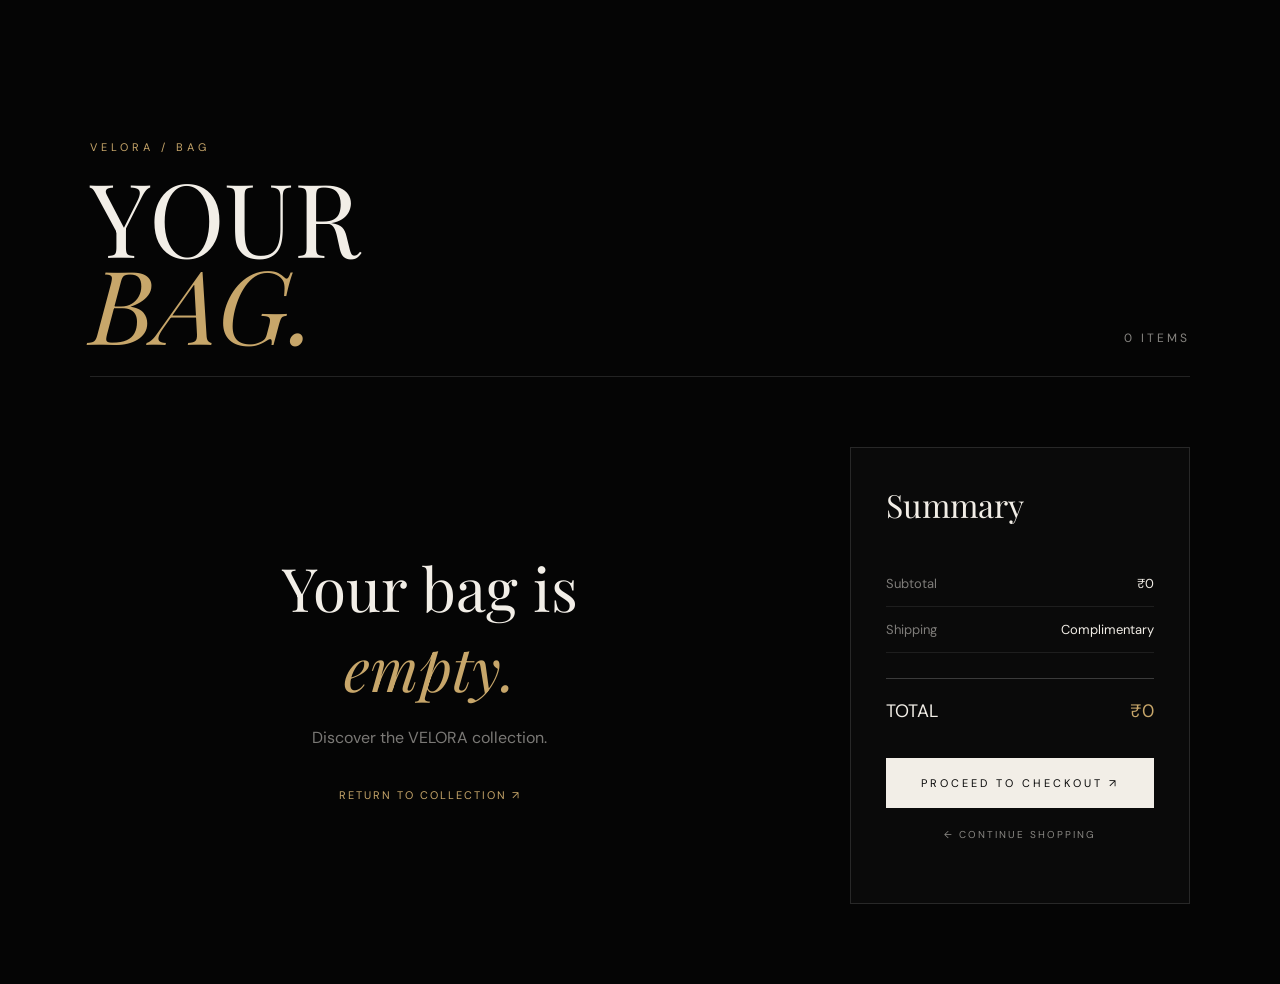
<file: cart.html>
<!DOCTYPE html>
<html lang="en">

<head>
    <meta charset="UTF-8">
    <meta name="viewport" content="width=device-width, initial-scale=1.0">

    <title>VELORA — Your Bag</title>

    <!-- GOOGLE FONTS -->
    <link rel="preconnect" href="https://fonts.googleapis.com">
    <link rel="preconnect" href="https://fonts.gstatic.com" crossorigin>

    <link href="https://fonts.googleapis.com/css2?family=DM+Sans:wght@400;500;600&family=Playfair+Display:wght@400;500;600;700&display=swap"
        rel="stylesheet">

    <!-- MAIN CSS -->
    <link rel="stylesheet" href="css/style.css">

    <style>

        /* =====================================================
           VELORA — PREMIUM CART
           ===================================================== */

        body {
            background: #050505;
            color: #f2eee7;
            font-family: "DM Sans", sans-serif;
            min-height: 100vh;
        }

        .cart-page {
            min-height: 100vh;
            padding: 140px 7vw 80px;
        }

        /* HEADER */

        .cart-header {
            display: flex;
            justify-content: space-between;
            align-items: flex-end;
            margin-bottom: 70px;
            border-bottom: 1px solid rgba(255,255,255,0.12);
            padding-bottom: 30px;
        }

        .cart-eyebrow {
            color: #c7a66a;
            font-size: 11px;
            letter-spacing: 4px;
            margin-bottom: 18px;
        }

        .cart-title {
            font-family: "Playfair Display", serif;
            font-size: clamp(55px, 8vw, 120px);
            font-weight: 400;
            line-height: .85;
            margin: 0;
        }

        .cart-count {
            font-size: 12px;
            letter-spacing: 3px;
            color: rgba(242,238,231,.55);
        }

        /* LAYOUT */

        .cart-layout {
            display: grid;
            grid-template-columns: 1.6fr .8fr;
            gap: 80px;
        }

        /* PRODUCTS */

        .cart-items {
            display: flex;
            flex-direction: column;
            gap: 28px;
        }

        .cart-item {
            display: grid;
            grid-template-columns: 180px 1fr auto;
            gap: 30px;
            align-items: center;

            padding: 22px 0;

            border-bottom: 1px solid rgba(255,255,255,.1);
        }

        .cart-item-image {
            width: 180px;
            height: 220px;

            background-size: cover;
            background-position: center;
        }

        .cart-item-info h2 {
            font-family: "Playfair Display", serif;
            font-size: 34px;
            font-weight: 400;
            margin: 0 0 8px;
        }

        .cart-item-category {
            color: rgba(242,238,231,.5);
            font-size: 12px;
            letter-spacing: 2px;
            text-transform: uppercase;
        }

        .cart-item-price {
            color: #c7a66a;
            margin-top: 22px;
            font-size: 15px;
        }

        /* QUANTITY */

        .quantity-box {
            display: flex;
            align-items: center;
            gap: 18px;

            margin-top: 25px;
        }

        .quantity-btn {
            width: 32px;
            height: 32px;

            border: 1px solid rgba(255,255,255,.2);
            background: transparent;
            color: #f2eee7;

            cursor: pointer;
            font-size: 16px;
        }

        .quantity-value {
            min-width: 20px;
            text-align: center;
            font-size: 13px;
        }

        .remove-btn {
            margin-top: 18px;
            border: none;
            background: none;
            color: rgba(242,238,231,.45);
            cursor: pointer;

            font-size: 10px;
            letter-spacing: 2px;
            text-transform: uppercase;
        }

        .remove-btn:hover {
            color: #c7a66a;
        }

        /* SUMMARY */

        .cart-summary {
            position: sticky;
            top: 120px;

            padding: 35px;

            border: 1px solid rgba(255,255,255,.12);
            background: rgba(255,255,255,.025);
        }

        .summary-title {
            font-family: "Playfair Display", serif;
            font-size: 32px;
            font-weight: 400;
            margin-bottom: 35px;
        }

        .summary-row {
            display: flex;
            justify-content: space-between;

            padding: 14px 0;

            border-bottom: 1px solid rgba(255,255,255,.08);

            font-size: 13px;
        }

        .summary-row span:first-child {
            color: rgba(242,238,231,.5);
        }

        .summary-total {
            display: flex;
            justify-content: space-between;

            margin-top: 25px;
            padding-top: 20px;

            border-top: 1px solid rgba(255,255,255,.2);

            font-size: 18px;
        }

        .summary-total span:last-child {
            color: #c7a66a;
        }

        /* BUTTONS */

        .checkout-btn {
            width: 100%;
            margin-top: 35px;
            padding: 18px;

            border: none;
            background: #f2eee7;
            color: #080808;

            font-size: 11px;
            letter-spacing: 3px;

            cursor: pointer;
        }

        .checkout-btn:hover {
            background: #c7a66a;
        }

        .continue-btn {
            display: block;
            margin-top: 20px;

            text-align: center;

            color: rgba(242,238,231,.55);
            text-decoration: none;

            font-size: 10px;
            letter-spacing: 2px;
            text-transform: uppercase;
        }

        .continue-btn:hover {
            color: #c7a66a;
        }

        /* EMPTY CART */

        .empty-cart {
            display: none;
            padding: 100px 0;
            text-align: center;
        }

        .empty-cart h2 {
            font-family: "Playfair Display", serif;
            font-size: 60px;
            font-weight: 400;
            margin-bottom: 20px;
        }

        .empty-cart p {
            color: rgba(242,238,231,.5);
            margin-bottom: 35px;
        }

        .empty-cart a {
            color: #c7a66a;
            text-decoration: none;
            letter-spacing: 2px;
            font-size: 11px;
        }

        /* MOBILE */

        @media (max-width: 800px) {

            .cart-page {
                padding: 110px 25px 60px;
            }

            .cart-header {
                display: block;
            }

            .cart-count {
                display: block;
                margin-top: 25px;
            }

            .cart-layout {
                grid-template-columns: 1fr;
                gap: 50px;
            }

            .cart-summary {
                position: static;
            }

            .cart-item {
                grid-template-columns: 110px 1fr;
                gap: 18px;
            }

            .cart-item-image {
                width: 110px;
                height: 150px;
            }

            .cart-item-info h2 {
                font-size: 25px;
            }

        }

    </style>

</head>

<body>

    <!-- CART PAGE -->

    <main class="cart-page">

        <!-- HEADER -->

        <header class="cart-header">

            <div>

                <p class="cart-eyebrow">
                    VELORA / BAG
                </p>

                <h1 class="cart-title">
                    YOUR<br>
                    <em>BAG.</em>
                </h1>

            </div>

            <div class="cart-count">
                <span id="cartCount">0</span> ITEMS
            </div>

        </header>


        <!-- CART CONTENT -->

        <div class="cart-layout">

            <!-- PRODUCTS -->

            <section>

                <div class="cart-items" id="cartItems">

                    <!-- PRODUCTS WILL LOAD HERE -->

                </div>


                <!-- EMPTY CART -->

                <div class="empty-cart" id="emptyCart">

                    <h2>
                        Your bag is<br>
                        <em>empty.</em>
                    </h2>

                    <p>
                        Discover the VELORA collection.
                    </p>

                    <a href="index.html#collection">
                        RETURN TO COLLECTION ↗
                    </a>

                </div>

            </section>


            <!-- SUMMARY -->

            <aside class="cart-summary">

                <h2 class="summary-title">
                    Summary
                </h2>

                <div class="summary-row">

                    <span>
                        Subtotal
                    </span>

                    <span id="cartSubtotal">
                        ₹0
                    </span>

                </div>


                <div class="summary-row">

                    <span>
                        Shipping
                    </span>

                    <span>
                        Complimentary
                    </span>

                </div>


                <div class="summary-total">

                    <span>
                        TOTAL
                    </span>

                    <span id="cartTotal">
                        ₹0
                    </span>

                </div>


                <button class="checkout-btn" id="checkoutBtn">

                    PROCEED TO CHECKOUT
                    ↗

                </button>


                <a
                    href="index.html#collection"
                    class="continue-btn"
                >
                    ← CONTINUE SHOPPING
                </a>

            </aside>

        </div>

    </main>


    <!-- CART JAVASCRIPT -->

    <script src="js/cart.js"></script>

</body>

</html>
</file>
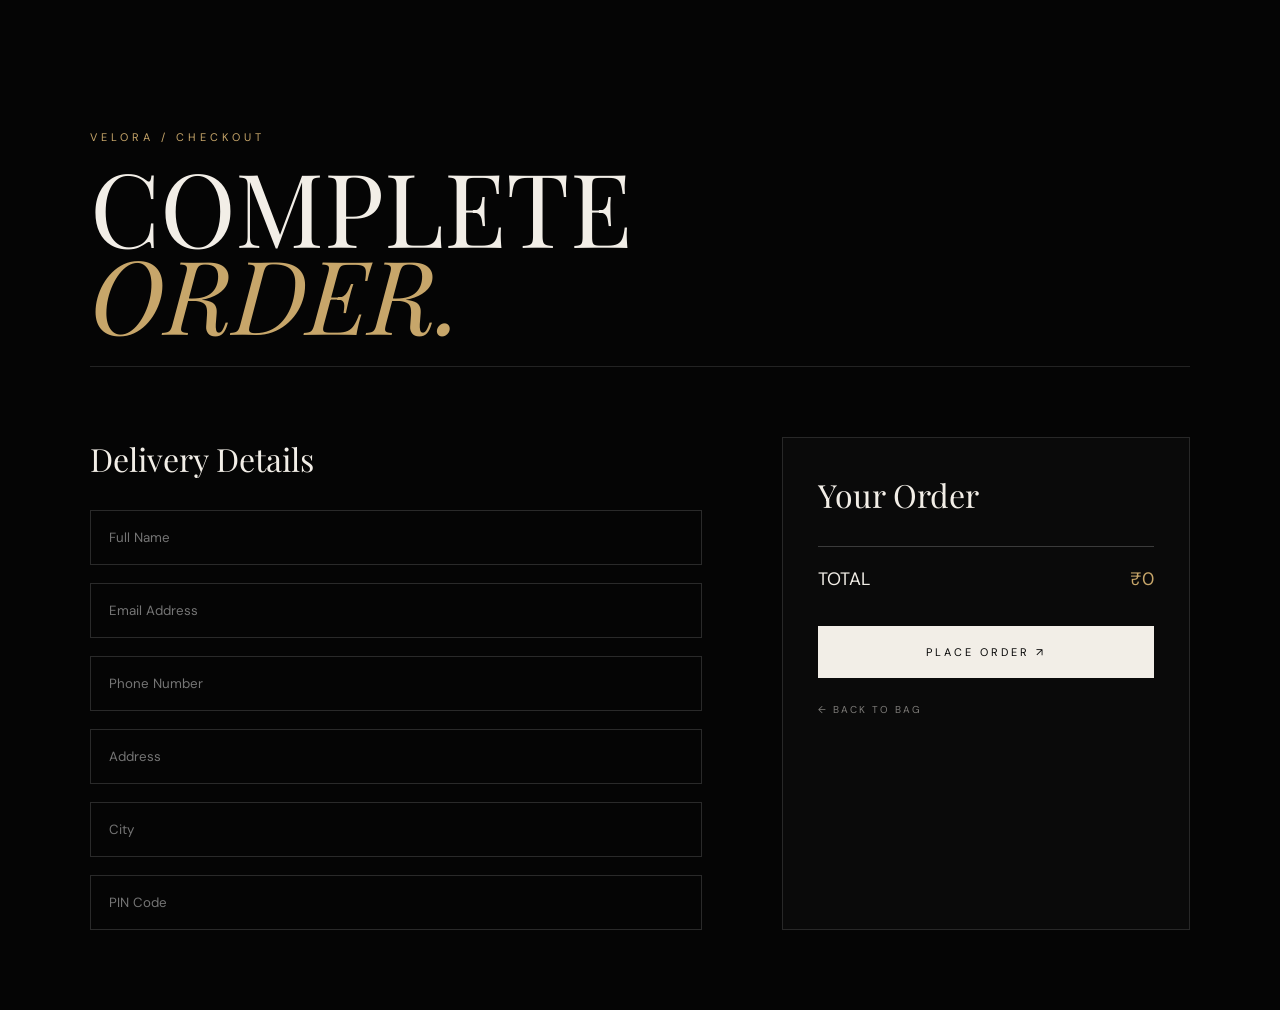
<file: checkout.html>
<!DOCTYPE html>
<html lang="en">

<head>
    <meta charset="UTF-8">
    <meta name="viewport" content="width=device-width, initial-scale=1.0">

    <title>VELORA — Checkout</title>

    <link rel="preconnect" href="https://fonts.googleapis.com">
    <link rel="preconnect" href="https://fonts.gstatic.com" crossorigin>

    <link
        href="https://fonts.googleapis.com/css2?family=DM+Sans:wght@400;500;600&family=Playfair+Display:wght@400;500;600;700&display=swap"
        rel="stylesheet">

    <link rel="stylesheet" href="css/style.css">

    <style>

        body {
            background: #050505;
            color: #f2eee7;
            font-family: "DM Sans", sans-serif;
        }

        .checkout-page {
            min-height: 100vh;
            padding: 130px 7vw 80px;
        }

        .checkout-header {
            margin-bottom: 70px;
            padding-bottom: 30px;
            border-bottom: 1px solid rgba(255,255,255,.12);
        }

        .checkout-eyebrow {
            color: #c7a66a;
            font-size: 11px;
            letter-spacing: 4px;
            margin-bottom: 18px;
        }

        .checkout-title {
            font-family: "Playfair Display", serif;
            font-size: clamp(55px, 8vw, 110px);
            font-weight: 400;
            line-height: .85;
            margin: 0;
        }

        .checkout-layout {
            display: grid;
            grid-template-columns: 1.2fr .8fr;
            gap: 80px;
        }

        .checkout-section-title {
            font-family: "Playfair Display", serif;
            font-size: 32px;
            font-weight: 400;
            margin-bottom: 30px;
        }

        .checkout-form {
            display: grid;
            gap: 18px;
        }

        .checkout-form input,
        .checkout-form textarea,
        .checkout-form select {
            width: 100%;
            box-sizing: border-box;
            padding: 18px;

            background: transparent;
            border: 1px solid rgba(255,255,255,.15);

            color: #f2eee7;
            font-family: "DM Sans", sans-serif;
            outline: none;
        }

        .checkout-form textarea {
            min-height: 120px;
            resize: vertical;
        }

        .checkout-form input:focus,
        .checkout-form textarea:focus,
        .checkout-form select:focus {
            border-color: #c7a66a;
        }

        .order-summary {
            position: sticky;
            top: 120px;

            padding: 35px;

            border: 1px solid rgba(255,255,255,.12);
            background: rgba(255,255,255,.025);
        }

        .summary-title {
            font-family: "Playfair Display", serif;
            font-size: 32px;
            font-weight: 400;
            margin-bottom: 30px;
        }

        .checkout-item {
            display: flex;
            justify-content: space-between;
            gap: 20px;

            padding: 15px 0;
            border-bottom: 1px solid rgba(255,255,255,.08);

            font-size: 13px;
        }

        .checkout-item span:first-child {
            color: rgba(242,238,231,.6);
        }

        .checkout-total {
            display: flex;
            justify-content: space-between;

            margin-top: 25px;
            padding-top: 20px;

            border-top: 1px solid rgba(255,255,255,.2);

            font-size: 18px;
        }

        .checkout-total span:last-child {
            color: #c7a66a;
        }

        .place-order {
            width: 100%;
            margin-top: 35px;
            padding: 19px;

            border: none;
            background: #f2eee7;
            color: #050505;

            font-size: 11px;
            letter-spacing: 3px;

            cursor: pointer;
        }

        .place-order:hover {
            background: #c7a66a;
        }

        .back-cart {
            display: inline-block;
            margin-top: 25px;

            color: rgba(242,238,231,.5);
            text-decoration: none;

            font-size: 10px;
            letter-spacing: 2px;
        }

        .back-cart:hover {
            color: #c7a66a;
        }

        @media (max-width: 800px) {

            .checkout-page {
                padding: 110px 25px 60px;
            }

            .checkout-layout {
                grid-template-columns: 1fr;
                gap: 50px;
            }

            .order-summary {
                position: static;
            }

        }

    </style>

</head>

<body>

    <main class="checkout-page">

        <header class="checkout-header">

            <p class="checkout-eyebrow">
                VELORA / CHECKOUT
            </p>

            <h1 class="checkout-title">
                COMPLETE<br>
                <em>ORDER.</em>
            </h1>

        </header>


        <div class="checkout-layout">

            <!-- CUSTOMER DETAILS -->

            <section>

                <h2 class="checkout-section-title">
                    Delivery Details
                </h2>

                <form class="checkout-form" id="checkoutForm">

                    <input
                        type="text"
                        id="fullName"
                        placeholder="Full Name"
                        required
                    >

                    <input
                        type="email"
                        id="email"
                        placeholder="Email Address"
                        required
                    >

                    <input
                        type="tel"
                        id="phone"
                        placeholder="Phone Number"
                        required
                    >

                    <input
                        type="text"
                        id="address"
                        placeholder="Address"
                        required
                    >

                    <input
                        type="text"
                        id="city"
                        placeholder="City"
                        required
                    >

                    <input
                        type="text"
                        id="pincode"
                        placeholder="PIN Code"
                        required
                    >

                </form>

            </section>


            <!-- ORDER SUMMARY -->

            <aside class="order-summary">

                <h2 class="summary-title">
                    Your Order
                </h2>

                <div id="checkoutItems"></div>

                <div class="checkout-total">

                    <span>
                        TOTAL
                    </span>

                    <span id="checkoutTotal">
                        ₹0
                    </span>

                </div>

                <button
                    class="place-order"
                    id="placeOrder"
                    type="button"
                >
                    PLACE ORDER ↗
                </button>

                <a
                    href="cart.html"
                    class="back-cart"
                >
                    ← BACK TO BAG
                </a>

            </aside>

        </div>

    </main>


    <script>

document.addEventListener("DOMContentLoaded", () => {

    /* =========================================
       VELORA — CHECKOUT
       ========================================= */

    const storedCart = localStorage.getItem("veloraCart");

    console.log("VELORA STORED CART:", storedCart);

    const cart = storedCart
        ? JSON.parse(storedCart)
        : [];

    console.log("VELORA CHECKOUT CART:", cart);


    const checkoutItems =
        document.getElementById("checkoutItems");

    const checkoutTotal =
        document.getElementById("checkoutTotal");


    let total = 0;


    /* =========================================
       DISPLAY CART ITEMS
       ========================================= */

    checkoutItems.innerHTML = "";


    cart.forEach((item) => {

        const quantity =
            Number(item.quantity) || 1;


        const price =
            Number(
                String(item.price)
                    .replace(/[₹,]/g, "")
            ) || 0;


        const itemTotal =
            price * quantity;


        total += itemTotal;


        const itemElement =
            document.createElement("div");


        itemElement.className =
            "checkout-item";


        itemElement.innerHTML = `
            <span>
                ${item.name} × ${quantity}
            </span>

            <span>
                ₹${itemTotal.toLocaleString("en-IN")}
            </span>
        `;


        checkoutItems.appendChild(itemElement);

    });


    /* =========================================
       TOTAL
       ========================================= */

    checkoutTotal.textContent =
        `₹${total.toLocaleString("en-IN")}`;


    console.log(
        "VELORA CHECKOUT TOTAL:",
        total
    );


    /* =========================================
       PLACE ORDER
       ========================================= */

    const placeOrder =
        document.getElementById("placeOrder");


    placeOrder.addEventListener("click", () => {

        const form =
            document.getElementById("checkoutForm");


        if (!form.checkValidity()) {

            form.reportValidity();

            return;

        }


     /* SAVE ORDER DETAILS */

const orderDetails = {
    name: document.getElementById("fullName").value.trim(),
    email: document.getElementById("email").value.trim(),
    phone: document.getElementById("phone").value.trim(),
    address: document.getElementById("address").value.trim(),
    city: document.getElementById("city").value.trim(),
    pincode: document.getElementById("pincode").value.trim(),
    total: total
};

localStorage.setItem(
    "veloraOrder",
    JSON.stringify(orderDetails)
);  

        /* GO TO SUCCESS PAGE */

       window.location.href = "payment.html";
    });

});

</script>
</file>
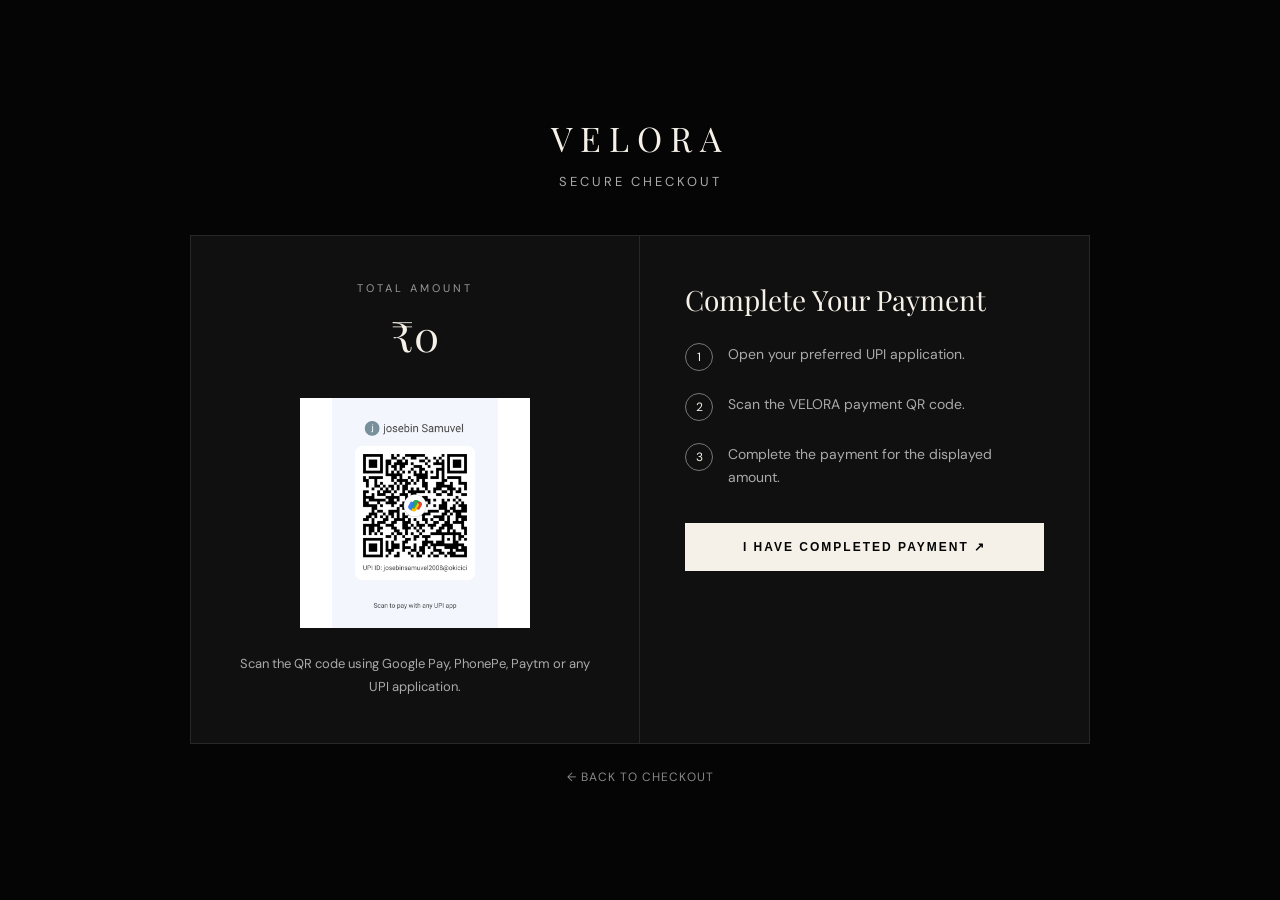
<file: payment.html>
<!DOCTYPE html>
<html lang="en">
<head>
    <meta charset="UTF-8">
    <meta name="viewport" content="width=device-width, initial-scale=1.0">

    <title>VELORA — Payment</title>

    <link rel="preconnect" href="https://fonts.googleapis.com">
    <link rel="preconnect" href="https://fonts.gstatic.com" crossorigin>

    <link href="https://fonts.googleapis.com/css2?family=DM+Sans:wght@400;500;600&family=Playfair+Display:wght@400;500;600&display=swap" rel="stylesheet">

    <style>
        * {
            box-sizing: border-box;
            margin: 0;
            padding: 0;
        }

        body {
            min-height: 100vh;
            background: #050505;
            color: #f5f1e8;
            font-family: "DM Sans", sans-serif;
            display: flex;
            align-items: center;
            justify-content: center;
        }

        .payment-page {
            width: min(900px, 92%);
            padding: 60px 0;
        }

        .brand {
            text-align: center;
            font-family: "Playfair Display", serif;
            font-size: 34px;
            letter-spacing: 8px;
            margin-bottom: 12px;
        }

        .subtitle {
            text-align: center;
            color: #aaa;
            font-size: 13px;
            letter-spacing: 3px;
            text-transform: uppercase;
            margin-bottom: 45px;
        }

        .payment-box {
            display: grid;
            grid-template-columns: 1fr 1fr;
            background: #101010;
            border: 1px solid rgba(255,255,255,0.1);
        }

        .payment-left,
        .payment-right {
            padding: 45px;
        }

        .payment-left {
            border-right: 1px solid rgba(255,255,255,0.1);
            text-align: center;
        }

        .label {
            font-size: 11px;
            letter-spacing: 3px;
            color: #999;
            margin-bottom: 12px;
        }

        .amount {
            font-family: "Playfair Display", serif;
            font-size: 42px;
            margin-bottom: 35px;
        }

        .qr-placeholder {
    width: 230px;
    height: 230px;
    margin: 0 auto 25px;
    background: #fff;
    overflow: hidden;
    padding: 0;
}

.qr-placeholder img {
    width: 100%;
    height: 100%;
    object-fit: contain;
    display: block;
}

        .instruction {
            color: #aaa;
            font-size: 13px;
            line-height: 1.7;
        }

        .payment-right h2 {
            font-family: "Playfair Display", serif;
            font-size: 28px;
            font-weight: 400;
            margin-bottom: 25px;
        }

        .steps {
            display: flex;
            flex-direction: column;
            gap: 22px;
        }

        .step {
            display: flex;
            gap: 15px;
        }

        .number {
            width: 28px;
            height: 28px;
            border: 1px solid #777;
            border-radius: 50%;
            display: flex;
            align-items: center;
            justify-content: center;
            font-size: 12px;
            flex-shrink: 0;
        }

        .step p {
            color: #aaa;
            font-size: 14px;
            line-height: 1.6;
        }

        .paid-btn {
            width: 100%;
            margin-top: 35px;
            padding: 17px;
            background: #f5f1e8;
            color: #050505;
            border: none;
            cursor: pointer;
            font-size: 12px;
            letter-spacing: 2px;
            font-weight: 600;
        }

        .paid-btn:hover {
            background: #d8d0c0;
        }

        .back {
            display: block;
            text-align: center;
            margin-top: 25px;
            color: #888;
            text-decoration: none;
            font-size: 12px;
            letter-spacing: 1px;
        }

        @media (max-width: 700px) {
            .payment-box {
                grid-template-columns: 1fr;
            }

            .payment-left {
                border-right: none;
                border-bottom: 1px solid rgba(255,255,255,0.1);
            }

            .payment-left,
            .payment-right {
                padding: 30px;
            }
        }
    </style>
</head>

<body>

    <main class="payment-page">

        <div class="brand">VELORA</div>

        <div class="subtitle">
            Secure Checkout
        </div>

        <section class="payment-box">

            <div class="payment-left">

                <div class="label">TOTAL AMOUNT</div>

                <div class="amount" id="paymentAmount">
                    ₹0
                </div>
<div class="qr-placeholder">
    <img src="images/payment/gpay-qr.png" alt="VELORA UPI Payment QR">
</div>

                <p class="instruction">
                    Scan the QR code using Google Pay,
                    PhonePe, Paytm or any UPI application.
                </p>

            </div>

            <div class="payment-right">

                <h2>Complete Your Payment</h2>

                <div class="steps">

                    <div class="step">
                        <div class="number">1</div>
                        <p>
                            Open your preferred UPI application.
                        </p>
                    </div>

                    <div class="step">
                        <div class="number">2</div>
                        <p>
                            Scan the VELORA payment QR code.
                        </p>
                    </div>

                    <div class="step">
                        <div class="number">3</div>
                        <p>
                            Complete the payment for the displayed amount.
                        </p>
                    </div>

                </div>

                <button class="paid-btn" id="paidButton">
                    I HAVE COMPLETED PAYMENT ↗
                </button>

            </div>

        </section>

        <a href="checkout.html" class="back">
            ← BACK TO CHECKOUT
        </a>

    </main>

   <script>
    const order =
        JSON.parse(localStorage.getItem("veloraOrder")) || {};

    const total = Number(order.total) || 0;

    document.getElementById("paymentAmount").textContent =
        `₹${total.toLocaleString("en-IN")}`;

    document.getElementById("paidButton").addEventListener("click", () => {

        // Save payment status for this demo order
        localStorage.setItem("veloraPaymentStatus", "completed");

        window.location.href = "success.html";
    });
</script>
</body>
</html>
</file>
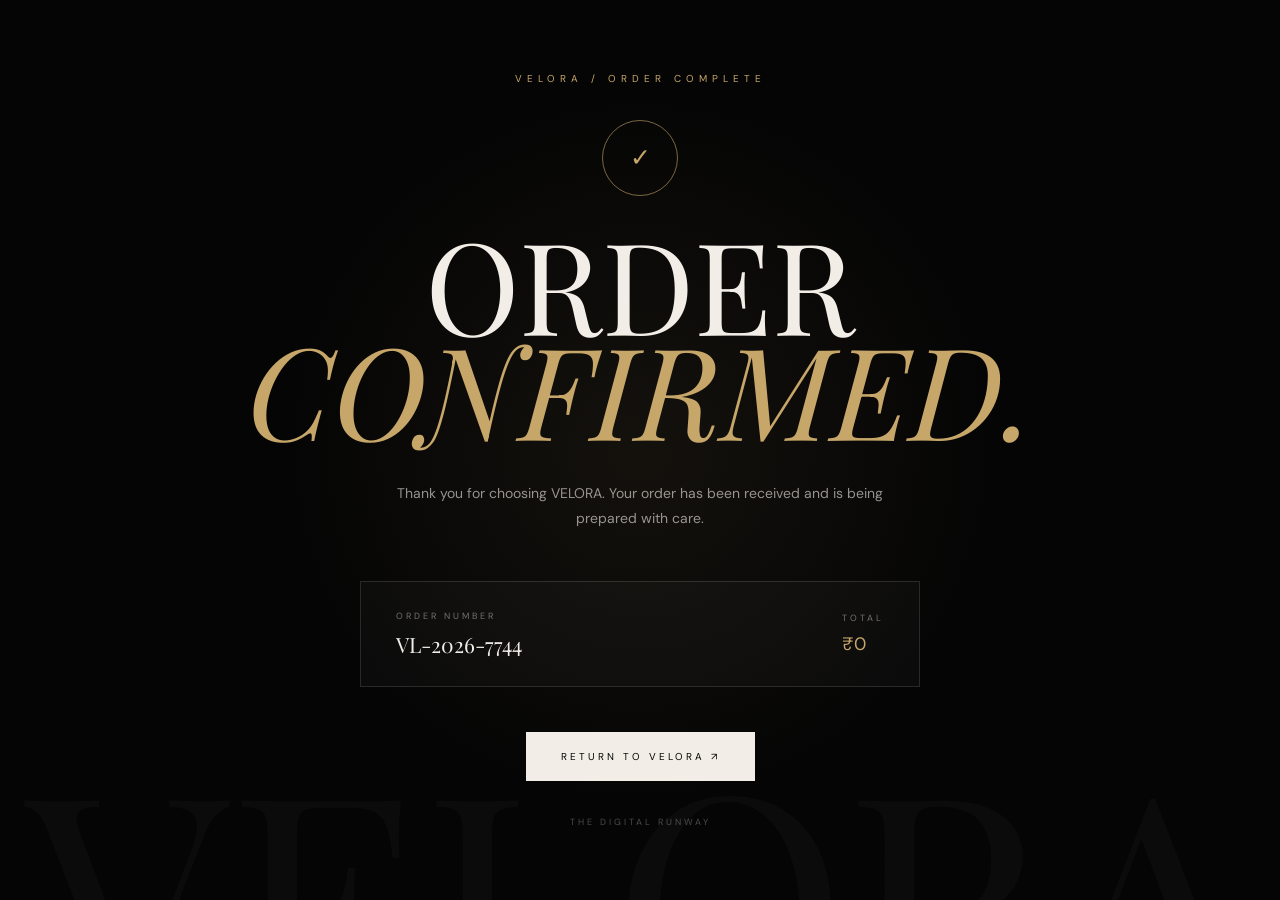
<file: success.html>
<!DOCTYPE html>
<html lang="en">

<head>
    <meta charset="UTF-8">
    <meta name="viewport" content="width=device-width, initial-scale=1.0">

    <title>VELORA — Order Confirmed</title>

    <link rel="preconnect" href="https://fonts.googleapis.com">
    <link rel="preconnect" href="https://fonts.gstatic.com" crossorigin>

    <link
        href="https://fonts.googleapis.com/css2?family=DM+Sans:wght@400;500;600&family=Playfair+Display:wght@400;500;600;700&display=swap"
        rel="stylesheet">

    <style>

        * {
            box-sizing: border-box;
        }

        html,
        body {
            margin: 0;
            min-height: 100%;
        }

        body {
            background: #050505;
            color: #f2eee7;
            font-family: "DM Sans", sans-serif;
            overflow-x: hidden;
        }

        .success-page {
            min-height: 100vh;
            display: flex;
            align-items: center;
            justify-content: center;
            position: relative;
            overflow: hidden;
            padding: 60px 25px;
        }

        /* BACKGROUND */

        .success-page::before {
            content: "VELORA";

            position: absolute;
            left: 50%;
            bottom: -12vw;

            transform: translateX(-50%);

            font-family: "Playfair Display", serif;
            font-size: 25vw;
            line-height: 1;

            color: rgba(255,255,255,.025);

            white-space: nowrap;
            pointer-events: none;
        }

        .success-page::after {
            content: "";

            position: absolute;
            inset: 0;

            background:
                radial-gradient(
                    circle at center,
                    rgba(199,166,106,.08),
                    transparent 45%
                );

            pointer-events: none;
        }

        /* CONTENT */

        .success-content {
            position: relative;
            z-index: 2;

            width: min(850px, 100%);

            text-align: center;
        }

        .success-number {
            color: #c7a66a;

            font-size: 10px;
            letter-spacing: 5px;

            margin-bottom: 35px;
        }

        .success-mark {
            width: 76px;
            height: 76px;

            margin: 0 auto 35px;

            border: 1px solid rgba(199,166,106,.6);
            border-radius: 50%;

            display: flex;
            align-items: center;
            justify-content: center;

            color: #c7a66a;
            font-size: 25px;
        }

        .success-title {
            font-family: "Playfair Display", serif;

            font-size: clamp(65px, 10vw, 145px);

            font-weight: 400;
            line-height: .82;

            margin: 0;
        }

        .success-title em {
            color: #c7a66a;
            font-weight: 400;
        }

        .success-message {
            max-width: 520px;

            margin: 40px auto 0;

            color: rgba(242,238,231,.6);

            font-size: 14px;
            line-height: 1.8;
        }

        /* ORDER CARD */

        .order-card {
            width: min(560px, 100%);

            margin: 50px auto 0;
            padding: 28px 35px;

            border: 1px solid rgba(255,255,255,.12);

            background: rgba(255,255,255,.025);

            display: flex;
            justify-content: space-between;
            align-items: center;

            text-align: left;
        }

        .order-label {
            color: rgba(242,238,231,.45);

            font-size: 9px;
            letter-spacing: 3px;

            margin-bottom: 8px;
        }

        .order-number {
            font-family: "Playfair Display", serif;
            font-size: 21px;
        }

        .order-total {
            color: #c7a66a;
            font-size: 18px;
        }

        /* BUTTON */

        .success-btn {
            display: inline-flex;
            align-items: center;
            justify-content: center;

            margin-top: 45px;

            padding: 18px 35px;

            background: #f2eee7;
            color: #050505;

            text-decoration: none;

            font-size: 10px;
            letter-spacing: 3px;

            transition: .3s ease;
        }

        .success-btn:hover {
            background: #c7a66a;
            transform: translateY(-3px);
        }

        .footer-text {
            margin-top: 35px;

            color: rgba(242,238,231,.3);

            font-size: 9px;
            letter-spacing: 3px;
        }

        /* MOBILE */

        @media (max-width: 600px) {

            .success-page {
                padding: 40px 20px;
            }

            .order-card {
                padding: 22px;
            }

            .success-title {
                font-size: 65px;
            }

        }

    </style>

</head>

<body>

    <main class="success-page">

        <section class="success-content">

            <div class="success-number">
                VELORA / ORDER COMPLETE
            </div>


            <div class="success-mark">
                ✓
            </div>


            <h1 class="success-title">
                ORDER<br>
                <em>CONFIRMED.</em>
            </h1>


            <p class="success-message">
                Thank you for choosing VELORA.
                Your order has been received and is being
                prepared with care.
            </p>


            <div class="order-card">

                <div>

                    <div class="order-label">
                        ORDER NUMBER
                    </div>

                    <div
                        class="order-number"
                        id="orderNumber"
                    >
                        VL-2026-0001
                    </div>

                </div>


                <div>

                    <div class="order-label">
                        TOTAL
                    </div>

                    <div
                        class="order-total"
                        id="orderTotal"
                    >
                        ₹0
                    </div>

                </div>

            </div>


            <a
                href="index.html"
                class="success-btn"
            >
                RETURN TO VELORA ↗
            </a>


            <div class="footer-text">
                THE DIGITAL RUNWAY
            </div>

        </section>

    </main>


    <script>
    /* =========================================
       VELORA — ORDER CONFIRMATION
       ========================================= */

    const order =
        JSON.parse(localStorage.getItem("veloraOrder")) || {};

    const savedTotal = Number(order.total) || 0;

    document.getElementById("orderTotal").textContent =
        `₹${savedTotal.toLocaleString("en-IN")}`;


    /* CREATE ORDER NUMBER */

    const orderNumber =
        "VL-2026-" +
        Math.floor(1000 + Math.random() * 9000);

    document.getElementById("orderNumber").textContent =
        orderNumber;


    /* CLEAR CART AFTER ORDER */

    localStorage.removeItem("veloraCart");

</script>
</file>
<file: css/style.css>
/* =========================================================
   VELORA — PREMIUM GLOBAL STYLE
   ========================================================= */

:root {
    --black: #080808;
    --soft-black: #101010;
    --charcoal: #171717;
    --cream: #f2eee7;
    --muted: #a7a29a;
    --gold: #c7a66a;
    --line: rgba(242, 238, 231, 0.16);

    --serif: "Playfair Display", serif;
    --sans: "DM Sans", sans-serif;
}

* {
    margin: 0;
    padding: 0;
    box-sizing: border-box;
}

html {
    scroll-behavior: smooth;
    background: var(--black);
}

body {
    background: var(--black);
    color: var(--cream);
    font-family: var(--sans);
    overflow-x: hidden;
}

a {
    color: inherit;
    text-decoration: none;
}

button {
    font: inherit;
}

::selection {
    background: var(--gold);
    color: var(--black);
}


/* =========================================================
   CUSTOM CURSOR
   ========================================================= */

.cursor,
.cursor-ring {
    position: fixed;
    top: 0;
    left: 0;
    pointer-events: none;
    z-index: 9999;
    border-radius: 50%;
    transform: translate(-50%, -50%);
}

.cursor {
    width: 7px;
    height: 7px;
    background: var(--cream);
    transition: transform 0.15s ease;
}

.cursor-ring {
    width: 34px;
    height: 34px;
    border: 1px solid rgba(242, 238, 231, 0.55);
    transition:
        width 0.3s ease,
        height 0.3s ease,
        border-color 0.3s ease;
}


/* =========================================================
   NAVBAR
   ========================================================= */

.navbar {
    position: fixed;
    top: 0;
    left: 0;

    width: 100%;
    height: 90px;

    padding: 0 5vw;

    display: flex;
    align-items: center;
    justify-content: space-between;

    z-index: 1000;

    background: linear-gradient(
        to bottom,
        rgba(0, 0, 0, 0.65),
        transparent
    );

    backdrop-filter: blur(4px);
}

.logo {
    font-family: var(--serif);
    font-size: 1.35rem;
    letter-spacing: 0.28em;
    font-weight: 500;
}

.nav-links {
    display: flex;
    gap: 42px;
}

.nav-links a {
    position: relative;

    font-size: 0.72rem;
    letter-spacing: 0.18em;
    text-transform: uppercase;

    color: rgba(242, 238, 231, 0.78);

    transition: color 0.3s ease;
}

.nav-links a::after {
    content: "";

    position: absolute;
    left: 0;
    bottom: -8px;

    width: 0;
    height: 1px;

    background: var(--gold);

    transition: width 0.4s ease;
}

.nav-links a:hover {
    color: var(--cream);
}

.nav-links a:hover::after {
    width: 100%;
}

.bag-btn {
    border: 1px solid var(--line);
    background: rgba(255, 255, 255, 0.03);

    color: var(--cream);

    padding: 11px 17px;

    font-size: 0.7rem;
    letter-spacing: 0.15em;
    text-transform: uppercase;

    cursor: pointer;

    transition:
        background 0.3s ease,
        border-color 0.3s ease,
        transform 0.3s ease;
}

.bag-btn span {
    margin-left: 8px;
    color: var(--gold);
}

.bag-btn:hover {
    background: rgba(199, 166, 106, 0.1);
    border-color: var(--gold);
    transform: translateY(-2px);
}


/* =========================================================
   GENERAL TYPOGRAPHY
   ========================================================= */

.eyebrow {
    color: var(--gold);

    font-size: 0.68rem;
    letter-spacing: 0.28em;
    text-transform: uppercase;
}

h1,
h2,
h3 {
    font-family: var(--serif);
    font-weight: 400;
}

em {
    font-style: italic;
    color: var(--gold);
}


/* =========================================================
   HERO
   ========================================================= */

.hero {
    position: relative;

    min-height: 100vh;
    height: 100svh;

    display: flex;
    align-items: center;

    overflow: hidden;

    background:
        radial-gradient(
            circle at 70% 45%,
            rgba(199, 166, 106, 0.13),
            transparent 30%
        ),
        linear-gradient(
            110deg,
            #050505 20%,
            #111 65%,
            #080808
        );
}

.hero-bg {
    position: absolute;
    inset: -8%;

    background:
        radial-gradient(
            ellipse at 65% 50%,
            rgba(255, 255, 255, 0.08),
            transparent 18%
        ),
        radial-gradient(
            ellipse at 75% 40%,
            rgba(199, 166, 106, 0.18),
            transparent 30%
        );

    transform: scale(1.05);
}

.hero-overlay {
    position: absolute;
    inset: 0;

    background:
        linear-gradient(
            90deg,
            rgba(0, 0, 0, 0.85) 0%,
            rgba(0, 0, 0, 0.35) 55%,
            rgba(0, 0, 0, 0.75) 100%
        );
}

.hero-content {
    position: relative;
    z-index: 2;

    width: min(800px, 90%);

    margin-left: 10vw;

    padding-top: 80px;
}

.hero-small {
    margin-bottom: 28px;

    color: var(--gold);

    font-size: 0.68rem;
    letter-spacing: 0.32em;
}

.hero h1 {
    font-size: clamp(4rem, 9vw, 9.5rem);
    line-height: 0.84;
    letter-spacing: -0.04em;

    text-transform: uppercase;
}

.hero h1 span {
    display: inline-block;
    color: transparent;

    -webkit-text-stroke: 1px rgba(242, 238, 231, 0.75);
}

.hero-description {
    max-width: 420px;

    margin-top: 42px;

    color: var(--muted);

    font-size: 0.9rem;
    line-height: 1.8;
}

.hero-btn {
    display: inline-flex;
    align-items: center;
    gap: 22px;

    margin-top: 34px;

    padding: 15px 22px;

    border: 1px solid rgba(242, 238, 231, 0.35);

    font-size: 0.67rem;
    letter-spacing: 0.2em;
    text-transform: uppercase;

    transition:
        background 0.4s ease,
        color 0.4s ease,
        border-color 0.4s ease,
        transform 0.4s ease;
}

.hero-btn span {
    color: var(--gold);
    font-size: 1rem;
}

.hero-btn:hover {
    background: var(--cream);
    color: var(--black);
    border-color: var(--cream);
    transform: translateY(-4px);
}

.scroll-indicator {
    position: absolute;
    bottom: 35px;
    left: 50%;

    display: flex;
    flex-direction: column;
    align-items: center;
    gap: 12px;

    color: rgba(242, 238, 231, 0.5);

    font-size: 0.57rem;
    letter-spacing: 0.25em;

    transform: translateX(-50%);
}

.scroll-indicator div {
    width: 1px;
    height: 55px;

    background: linear-gradient(
        to bottom,
        var(--gold),
        transparent
    );

    animation: scrollLine 2s infinite ease-in-out;
}

@keyframes scrollLine {
    0%,
    100% {
        transform: scaleY(0.4);
        transform-origin: top;
    }

    50% {
        transform: scaleY(1);
        transform-origin: top;
    }
}


/* =========================================================
   INTRO
   ========================================================= */

.intro {
    min-height: 90vh;

    display: grid;
    grid-template-columns: 25% 75%;
    align-items: center;

    padding: 10vw;

    background: var(--black);
}

.intro-number {
    color: var(--gold);

    font-size: 0.7rem;
    letter-spacing: 0.25em;
}

.intro-text {
    max-width: 760px;
}

.intro-text h2 {
    margin: 25px 0 35px;

    font-size: clamp(3rem, 6vw, 7rem);
    line-height: 0.95;
}

.intro-text > p:last-child {
    max-width: 500px;

    color: var(--muted);

    font-size: 1rem;
    line-height: 1.9;
}


/* =========================================================
   COLLECTION
   ========================================================= */

.collection {
    padding: 12vw 7vw;

    background:
        linear-gradient(
            180deg,
            var(--black),
            #111 50%,
            var(--black)
        );
}

.section-heading {
    margin-bottom: 100px;
}

.section-heading h2 {
    margin-top: 22px;

    font-size: clamp(4rem, 8vw, 9rem);
    line-height: 0.85;

    text-transform: uppercase;
}

.collection-grid {
    display: grid;

    grid-template-columns: 1.25fr 0.75fr;

    gap: 80px 35px;

    align-items: start;
}

.fashion-card {
    cursor: pointer;
}

.card-large {
    grid-row: span 2;
}

.fashion-image {
    position: relative;

    width: 100%;
    min-height: 520px;

    overflow: hidden;

    background:
        radial-gradient(
            circle at 50% 35%,
            rgba(199, 166, 106, 0.2),
            transparent 30%
        ),
        linear-gradient(
            145deg,
            #252525,
            #080808
        );

    transition:
        transform 0.8s cubic-bezier(0.16, 1, 0.3, 1);
}

.card-large .fashion-image {
    min-height: 780px;
}

.fashion-image::after {
    content: "";

    position: absolute;
    inset: 0;

    background:
        linear-gradient(
            135deg,
            transparent 35%,
            rgba(255, 255, 255, 0.08),
            transparent 65%
        );

    transform: translateX(-100%);

    transition: transform 1s ease;
}

.fashion-card:hover .fashion-image {
    transform: scale(0.98);
}

.fashion-card:hover .fashion-image::after {
    transform: translateX(100%);
}

.fashion-info {
    display: grid;
    grid-template-columns: 45px 1fr;

    padding-top: 20px;
}

.fashion-info span {
    color: var(--gold);

    font-size: 0.65rem;
    letter-spacing: 0.15em;
}

.fashion-info h3 {
    font-size: 1.6rem;
}

.fashion-info p {
    grid-column: 2;

    margin-top: 5px;

    color: var(--muted);

    font-size: 0.75rem;
    letter-spacing: 0.08em;
    text-transform: uppercase;
}


/* =========================================================
   RUNWAY
   ========================================================= */

.runway {
    position: relative;

    min-height: 100vh;

    display: flex;
    align-items: center;

    padding: 10vw;

    overflow: hidden;

    background:
        radial-gradient(
            circle at 70% 50%,
            rgba(199, 166, 106, 0.12),
            transparent 28%
        ),
        #090909;
}

.runway::before {
    content: "VELORA";

    position: absolute;
    right: -5vw;
    bottom: -5vw;

    font-family: var(--serif);
    font-size: 25vw;

    color: rgba(255, 255, 255, 0.025);

    pointer-events: none;
}

.runway-content {
    position: relative;
    z-index: 2;

    max-width: 800px;
}

.runway h2 {
    margin: 30px 0;

    font-size: clamp(4rem, 9vw, 10rem);
    line-height: 0.85;

    text-transform: uppercase;
}

.runway-content > p:last-child {
    color: var(--muted);

    line-height: 1.8;
}


/* =========================================================
   FINAL SECTION
   ========================================================= */

.final-section {
    min-height: 90vh;

    display: flex;
    flex-direction: column;
    align-items: center;
    justify-content: center;

    text-align: center;

    padding: 10vw;

    background: var(--cream);
    color: var(--black);
}

.final-section > p {
    margin-bottom: 25px;

    color: #76613c;

    font-size: 0.65rem;
    letter-spacing: 0.35em;
}

.final-section h2 {
    font-size: clamp(4rem, 10vw, 11rem);
    line-height: 0.82;
}

.final-section em {
    color: #8d7040;
}

.final-section .hero-btn {
    color: var(--black);
    border-color: rgba(0, 0, 0, 0.3);
}

.final-section .hero-btn:hover {
    background: var(--black);
    color: var(--cream);
}


/* =========================================================
   FOOTER
   ========================================================= */

footer {
    min-height: 180px;

    padding: 50px 7vw;

    display: flex;
    justify-content: space-between;
    align-items: center;

    background: #050505;

    border-top: 1px solid var(--line);

    color: var(--muted);

    font-size: 0.65rem;
    letter-spacing: 0.12em;
}

.footer-logo {
    color: var(--cream);

    font-family: var(--serif);

    font-size: 1.5rem;
    letter-spacing: 0.25em;
}


/* =========================================================
   MOBILE
   ========================================================= */

@media (max-width: 768px) {

    .navbar {
        height: 75px;
        padding: 0 5vw;
    }

    .nav-links {
        display: none;
    }

    .hero-content {
        margin-left: 7vw;
    }

    .hero h1 {
        font-size: clamp(3.5rem, 17vw, 6rem);
    }

    .intro {
        min-height: 80vh;

        display: block;

        padding: 25vw 7vw;
    }

    .intro-number {
        margin-bottom: 50px;
    }

    .collection {
        padding: 20vw 6vw;
    }

    .section-heading {
        margin-bottom: 60px;
    }

    .collection-grid {
        grid-template-columns: 1fr;
        gap: 60px;
    }

    .card-large {
        grid-row: auto;
    }

    .fashion-image,
    .card-large .fashion-image {
        min-height: 500px;
    }

    .runway {
        min-height: 80vh;
        padding: 20vw 7vw;
    }

    footer {
        flex-direction: column;
        align-items: flex-start;
        gap: 30px;
    }

    .cursor,
    .cursor-ring {
        display: none;
    }
}
</file>
